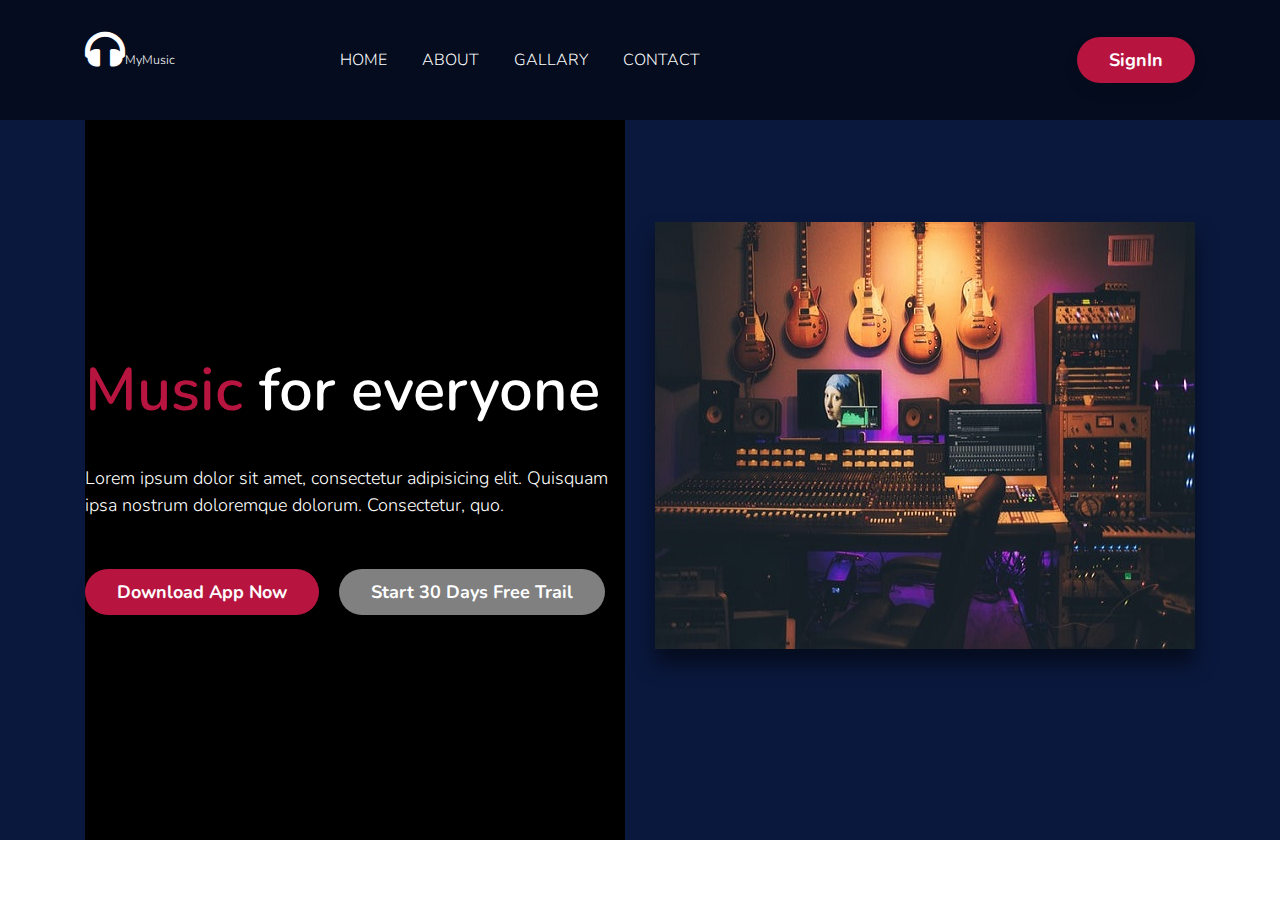
<file: index.html>
<!doctype html>
<html lang="en">

<head>
    <!-- Required meta tags -->
    <meta charset="utf-8">
    <meta name="viewport" content="width=device-width, initial-scale=1, shrink-to-fit=no">

    <!-- Bootstrap CSS -->
    <link rel="stylesheet" href="https://use.fontawesome.com/releases/v5.8.1/css/all.css">
    <link rel="stylesheet" href="https://maxcdn.bootstrapcdn.com/bootstrap/4.0.0/css/bootstrap.min.css"
        integrity="sha384-Gn5384xqQ1aoWXA+058RXPxPg6fy4IWvTNh0E263XmFcJlSAwiGgFAW/dAiS6JXm" crossorigin="anonymous">
    <link rel="stylesheet" href="/scss/main.css">
    <title>MyMusic</title>
</head>

<body>
    <div class="main_header">
        <nav class="navbar navbar-expand-lg">
            <div class="container">
                <a class="navbar-brand" href="#"><i class="fas fa-headphones"></i>MyMusic</a>
                <button class="navbar-toggler" type="button" data-toggle="collapse"
                    data-target="#navbarSupportedContent" aria-controls="navbarSupportedContent" aria-expanded="false"
                    aria-label="Toggle navigation">
                    <span class="navbar-toggler-icon"></span>
                </button>

                <div class="collapse navbar-collapse" id="navbarSupportedContent">
                    <ul class="navbar-nav mr-auto">
                        <li class="nav-item active">
                            <a class="nav-link" href="index.html">Home <span class="sr-only">(current)</span></a>
                        </li>
                        <li class="nav-item">
                            <a class="nav-link" href="about.html">About</a>
                        </li>
                        <li class="nav-item">
                            <a class="nav-link" href="gallery.html">Gallary</a>
                        </li>
                        <li class="nav-item">
                            <a class="nav-link" href="contact.html">Contact</a>
                        </li>
                    </ul>
                    <form class="form-inline my-2 my-lg-0">
                        <button class="my_btn" type="submit">SignIn</button>
                    </form>
                </div>
            </div>

        </nav>
    </div>
    <div class="header_hero">
        <div class="container">
            <div class="row">
                <div class="col-lg-6 col-10 mx-auto">
                    <div class="header_hero__text">
                        <h2><span>music</span> for everyone</h2>
                        <p>Lorem ipsum dolor sit amet, consectetur adipisicing elit. Quisquam ipsa nostrum doloremque
                            dolorum. Consectetur, quo.</p>
                            <div class="header_text__btn">
                                <a href="">Download App Now</a>
                                <a href="" id="btn__2">Start 30 days free trail</a>
                            </div>
                    </div>
                 
                </div>
                <div class="col-lg-6 col-10 mx-auto">
                    <figure class="header_hero__img">
                        <img class="img-fluid" src="/images/music.jpg" alt="">
                    </figure>
                </div>
            </div>
        </div>
    </div>
    <!-- Optional JavaScript -->
    <!-- jQuery first, then Popper.js, then Bootstrap JS -->
    <script src="https://code.jquery.com/jquery-3.2.1.slim.min.js"
        integrity="sha384-KJ3o2DKtIkvYIK3UENzmM7KCkRr/rE9/Qpg6aAZGJwFDMVNA/GpGFF93hXpG5KkN"
        crossorigin="anonymous"></script>
    <script src="https://cdnjs.cloudflare.com/ajax/libs/popper.js/1.12.9/umd/popper.min.js"
        integrity="sha384-ApNbgh9B+Y1QKtv3Rn7W3mgPxhU9K/ScQsAP7hUibX39j7fakFPskvXusvfa0b4Q"
        crossorigin="anonymous"></script>
    <script src="https://maxcdn.bootstrapcdn.com/bootstrap/4.0.0/js/bootstrap.min.js"
        integrity="sha384-JZR6Spejh4U02d8jOt6vLEHfe/JQGiRRSQQxSfFWpi1MquVdAyjUar5+76PVCmYl"
        crossorigin="anonymous"></script>
</body>

</html>
</file>
<file: scss/main.css>
@import url("https://fonts.googleapis.com/css2?family=Nunito:wght@300;600&display=swap");
html {
  font-size: 62.5%;
}

body {
  font-family: 'Nunito', sans-serif;
  font-weight: 300;
}

a, a:hover {
  text-decoration: none;
}

.main_header {
  width: 100vw;
  line-height: 10rem;
  background: -webkit-gradient(linear, left top, left bottom, from(rgba(0, 0, 0, 0.5)), to(rgba(0, 0, 0, 0.5))) #0a183d;
  background: linear-gradient(rgba(0, 0, 0, 0.5), rgba(0, 0, 0, 0.5)) #0a183d;
}

.main_header .navbar-brand {
  color: #fff;
  -webkit-animation: music 1s linear infinite;
          animation: music 1s linear infinite;
  -webkit-animation-direction: alternate;
          animation-direction: alternate;
}

.main_header .navbar-brand .fas {
  font-size: 4rem;
}

@-webkit-keyframes music {
  from {
    -webkit-transform: rotate(5deg);
            transform: rotate(5deg);
  }
  to {
    -webkit-transform: rotate(-5deg);
            transform: rotate(-5deg);
  }
}

@keyframes music {
  from {
    -webkit-transform: rotate(5deg);
            transform: rotate(5deg);
  }
  to {
    -webkit-transform: rotate(-5deg);
            transform: rotate(-5deg);
  }
}

.main_header .navbar-brand:hover {
  -webkit-filter: drop-shadow(0 1.5rem 1 rem rgba(255, 255, 255, 0.5));
          filter: drop-shadow(0 1.5rem 1 rem rgba(255, 255, 255, 0.5));
}

.main_header .navbar-nav {
  padding-left: 15rem;
}

.main_header .navbar-nav .nav-item .nav-link {
  font-size: 1.6rem;
  color: #fff;
  text-transform: uppercase;
  padding-right: 3rem;
}

.main_header .navbar-nav .nav-item:last-child > .nav-link {
  padding-right: 0%;
}

.main_header .nav-item:hover > .nav-link,
.main_header .navbar-brand:hover, .main_header .navbar-brand > .fas:hover {
  color: #b71540;
}

.main_header .my_btn {
  padding: 0.8rem 3.2rem;
  background: #b71540;
  line-height: 3rem;
  font-size: 1.8rem;
  font-weight: bold;
  text-transform: capitalize;
  color: #fff;
  border: none;
  -webkit-box-shadow: 0px 8px 15px rgba(0, 0, 0, 0.1);
          box-shadow: 0px 8px 15px rgba(0, 0, 0, 0.1);
  -webkit-transition: all 0.3s ease 0s;
  transition: all 0.3s ease 0s;
  cursor: pointer;
  border-radius: 4.5rem;
  outline: none;
}

.main_header .my_btn:hover {
  background-color: #fff;
  -webkit-box-shadow: 0rem 1.5rem 2rem rgba(255, 255, 157, 0.4);
          box-shadow: 0rem 1.5rem 2rem rgba(255, 255, 157, 0.4);
  color: #0a183d;
  -webkit-transform: translateY(-7px);
          transform: translateY(-7px);
}

.header_hero {
  width: 100%;
  height: 80vh;
  background: #0a183d;
}

.header_hero__text {
  height: 80vh;
  background: black;
  display: -webkit-box;
  display: -ms-flexbox;
  display: flex;
  -webkit-box-pack: center;
      -ms-flex-pack: center;
          justify-content: center;
  -webkit-box-align: start;
      -ms-flex-align: start;
          align-items: flex-start;
  -webkit-box-orient: vertical;
  -webkit-box-direction: normal;
      -ms-flex-direction: column;
          flex-direction: column;
}

.header_hero h2 {
  color: #fff;
  font-size: 6rem;
  margin-bottom: 3rem;
  line-height: 150%;
  font-weight: 600;
}

.header_hero h2 span {
  color: #b71540;
  text-transform: capitalize;
}

.header_hero p {
  font-size: 1.8rem;
  color: #fff;
  margin-bottom: 5rem;
}

.header_hero .header_text__btn {
  display: -webkit-box;
  display: -ms-flexbox;
  display: flex;
  -webkit-box-pack: justify;
      -ms-flex-pack: justify;
          justify-content: space-between;
  -webkit-box-align: center;
      -ms-flex-align: center;
          align-items: center;
  -webkit-box-orient: horizontal;
  -webkit-box-direction: normal;
      -ms-flex-direction: row;
          flex-direction: row;
}

.header_hero .header_text__btn a {
  padding: 0.8rem 3.2rem;
  background: #b71540;
  line-height: 3rem;
  font-size: 1.8rem;
  font-weight: bold;
  text-transform: capitalize;
  color: #fff;
  border: none;
  -webkit-box-shadow: 0px 8px 15px rgba(0, 0, 0, 0.1);
          box-shadow: 0px 8px 15px rgba(0, 0, 0, 0.1);
  -webkit-transition: all 0.3s ease 0s;
  transition: all 0.3s ease 0s;
  cursor: pointer;
  border-radius: 4.5rem;
  outline: none;
}

.header_hero .header_text__btn a:hover {
  background-color: #fff;
  -webkit-box-shadow: 0rem 1.5rem 2rem rgba(255, 255, 157, 0.4);
          box-shadow: 0rem 1.5rem 2rem rgba(255, 255, 157, 0.4);
  color: #0a183d;
  -webkit-transform: translateY(-7px);
          transform: translateY(-7px);
}

.header_hero .header_text__btn #btn__2 {
  margin-left: 2rem;
  background-color: rgba(255, 255, 255, 0.5);
}

.header_hero .header_text__btn #btn__2:hover {
  background-color: #fff;
  -webkit-box-shadow: 0rem 1.5rem 2rem rgba(255, 255, 157, 0.4);
          box-shadow: 0rem 1.5rem 2rem rgba(255, 255, 157, 0.4);
  color: #0a183d;
  -webkit-transform: translateY(-7px);
          transform: translateY(-7px);
}

.header_hero__img {
  height: 70vh;
  display: -webkit-box;
  display: -ms-flexbox;
  display: flex;
  -webkit-box-pack: center;
      -ms-flex-pack: center;
          justify-content: center;
  -webkit-box-align: end;
      -ms-flex-align: end;
          align-items: flex-end;
  -webkit-box-orient: vertical;
  -webkit-box-direction: normal;
      -ms-flex-direction: column;
          flex-direction: column;
  -webkit-animation: anime-hero 10s linear infinite alternate;
          animation: anime-hero 10s linear infinite alternate;
}

@-webkit-keyframes anime-hero {
  from {
    -webkit-transform: scale(0.9);
            transform: scale(0.9);
  }
  to {
    -webkit-transform: scale(1);
            transform: scale(1);
  }
}

@keyframes anime-hero {
  from {
    -webkit-transform: scale(0.9);
            transform: scale(0.9);
  }
  to {
    -webkit-transform: scale(1);
            transform: scale(1);
  }
}

.header_hero__img img {
  -webkit-filter: drop-shadow(0 1.5rem 1rem rgba(0, 0, 0, 0.5));
          filter: drop-shadow(0 1.5rem 1rem rgba(0, 0, 0, 0.5));
}

.navbar-toggler {
  background-color: rgba(255, 255, 255, 0.5);
  margin-right: 1rem;
}

.about_hero {
  width: 100%;
  height: 80vh;
  background: #0a183d;
  font-size: 1.6rem;
  color: #fff;
  line-height: 2;
  font-family: Verdana, Geneva, Tahoma, sans-serif;
}

.gallery_hero {
  width: 100%;
  height: auto;
  background: #0a183d;
}

.contact-form {
  background: #fff;
  margin-top: 10%;
  margin-bottom: 5%;
  width: 70%;
}

.contact-form .form-control {
  border-radius: 1rem;
}

.contact-image {
  text-align: center;
}

.contact-image img {
  border-radius: 6rem;
  width: 11%;
  margin-top: -3%;
  -webkit-transform: rotate(29deg);
          transform: rotate(29deg);
}

.contact-form form {
  padding: 14%;
}

.contact-form form .row {
  margin-bottom: -7%;
}

.contact-form h3 {
  margin-bottom: 8%;
  margin-top: -10%;
  text-align: center;
  color: #0062cc;
}

.contact-form .btnContact {
  width: 50%;
  border: none;
  border-radius: 1rem;
  padding: 1.5%;
  background: #dc3545;
  font-weight: 600;
  color: #fff;
  cursor: pointer;
}

.btnContactSubmit {
  width: 50%;
  border-radius: 1rem;
  padding: 1.5%;
  color: #fff;
  background-color: #0062cc;
  border: none;
  cursor: pointer;
}
/*# sourceMappingURL=main.css.map */
</file>
